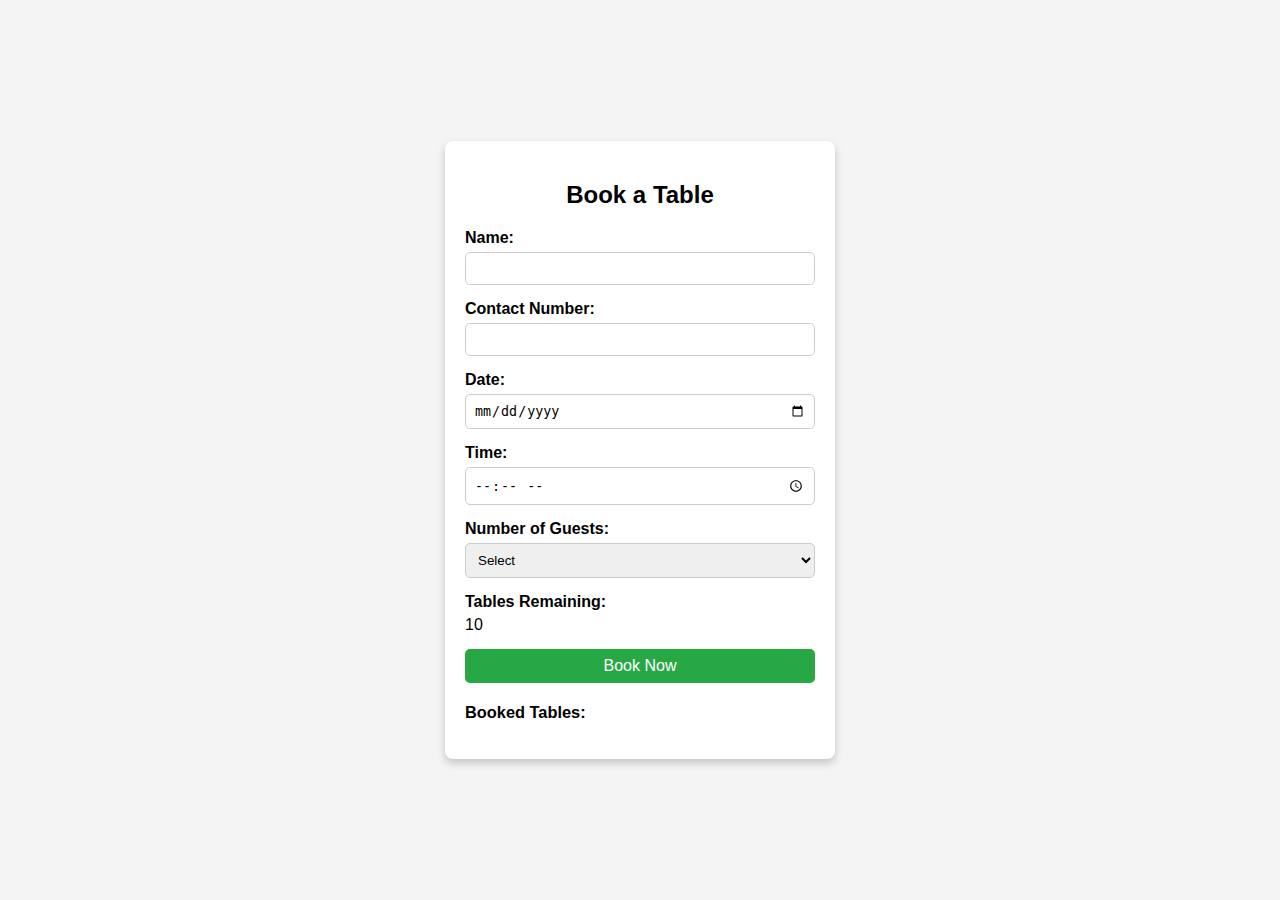
<file: book.html>
<!DOCTYPE html>
<html lang="en">
<head>
    <meta charset="UTF-8">
    <meta name="viewport" content="width=device-width, initial-scale=1.0">
    <title>Book a Table</title>
    <style>
        body {
            font-family: Arial, sans-serif;
            background-color: #f4f4f4;
            margin: 0;
            padding: 0;
            display: flex;
            justify-content: center;
            align-items: center;
            height: 100vh;
        }
        .form-container {
            background: #fff;
            padding: 20px;
            border-radius: 8px;
            box-shadow: 0 4px 8px rgba(0, 0, 0, 0.2);
            width: 350px;
        }
        .form-container h2 {
            text-align: center;
            margin-bottom: 20px;
        }
        .form-group {
            margin-bottom: 15px;
        }
        .form-group label {
            display: block;
            margin-bottom: 5px;
            font-weight: bold;
        }
        .form-group input, .form-group select, .form-group button {
            width: 100%;
            padding: 8px;
            box-sizing: border-box;
            border: 1px solid #ccc;
            border-radius: 5px;
        }
        .form-group button {
            background-color: #28a745;
            color: white;
            border: none;
            font-size: 16px;
            cursor: pointer;
        }
        .form-group button:hover {
            background-color: #218838;
        }
        .error {
            color: red;
            font-size: 12px;
            margin-top: 5px;
        }
        .booked-tables {
            margin-top: 20px;
            font-size: 14px;
        }
    </style>
</head>
<body>
    <div class="form-container">
        <h2>Book a Table</h2>
        <form id="bookingForm">
            <div class="form-group">
                <label for="name">Name:</label>
                <input type="text" id="name" name="name" required>
            </div>
            <div class="form-group">
                <label for="contact">Contact Number:</label>
                <input type="tel" id="contact" name="contact" required>
                <div id="contactError" class="error"></div>
            </div>
            <div class="form-group">
                <label for="date">Date:</label>
                <input type="date" id="date" name="date" required>
                <div id="dateError" class="error"></div>
            </div>
            <div class="form-group">
                <label for="time">Time:</label>
                <input type="time" id="time" name="time" required>
            </div>
            <div class="form-group">
                <label for="guests">Number of Guests:</label>
                <select id="guests" name="guests" required>
                    <option value="" disabled selected>Select</option>
                    <option value="1">Single</option>
                    <option value="2">Couple</option>
                    <option value="3-4">Friends</option>
                    <option value="5+">Family</option>
                </select>
            </div>
            <div class="form-group">
                <label>Tables Remaining:</label>
                <div id="tablesRemaining">10</div>
            </div>
            <div class="form-group">
                <button type="submit">Book Now</button>
            </div>
        </form>
        <div class="booked-tables">
            <h3>Booked Tables:</h3>
            <ul id="bookedTablesList"></ul>
        </div>
    </div>
    <script>
        let bookedTables = [];
        const maxTables = 10;

        document.getElementById('bookingForm').addEventListener('submit', function(event) {
            event.preventDefault();

            // Validate contact number
            const contact = document.getElementById('contact').value;
            const contactError = document.getElementById('contactError');
            if (contact.length !== 10 || isNaN(contact)) {
                contactError.textContent = 'Contact number must be 10 digits.';
                return;
            } else {
                contactError.textContent = '';
            }

            // Validate date
            const date = new Date(document.getElementById('date').value);
            const today = new Date();
            const dateError = document.getElementById('dateError');
            if (date < today.setHours(0, 0, 0, 0)) {
                dateError.textContent = 'Date cannot be in the past.';
                return;
            } else {
                dateError.textContent = '';
            }

            // Check available tables
            const tablesRemainingElement = document.getElementById('tablesRemaining');
            let tablesRemaining = parseInt(tablesRemainingElement.textContent);
            if (tablesRemaining > 0) {
                tablesRemaining -= 1;
                tablesRemainingElement.textContent = tablesRemaining;

                // Track booked table
                const tableNumber = maxTables - tablesRemaining;
                bookedTables.push(tableNumber);

                // Display booked table
                const bookedTablesList = document.getElementById('bookedTablesList');
                const newListItem = document.createElement('li');
                newListItem.textContent = `Table ${tableNumber} - ${document.getElementById('guests').value}`;
                bookedTablesList.appendChild(newListItem);

                alert(`Table ${tableNumber} booked successfully!`);
            } else {
                alert('No tables remaining for booking.');
            }
        });
    </script>
</body>
</html>
</file>
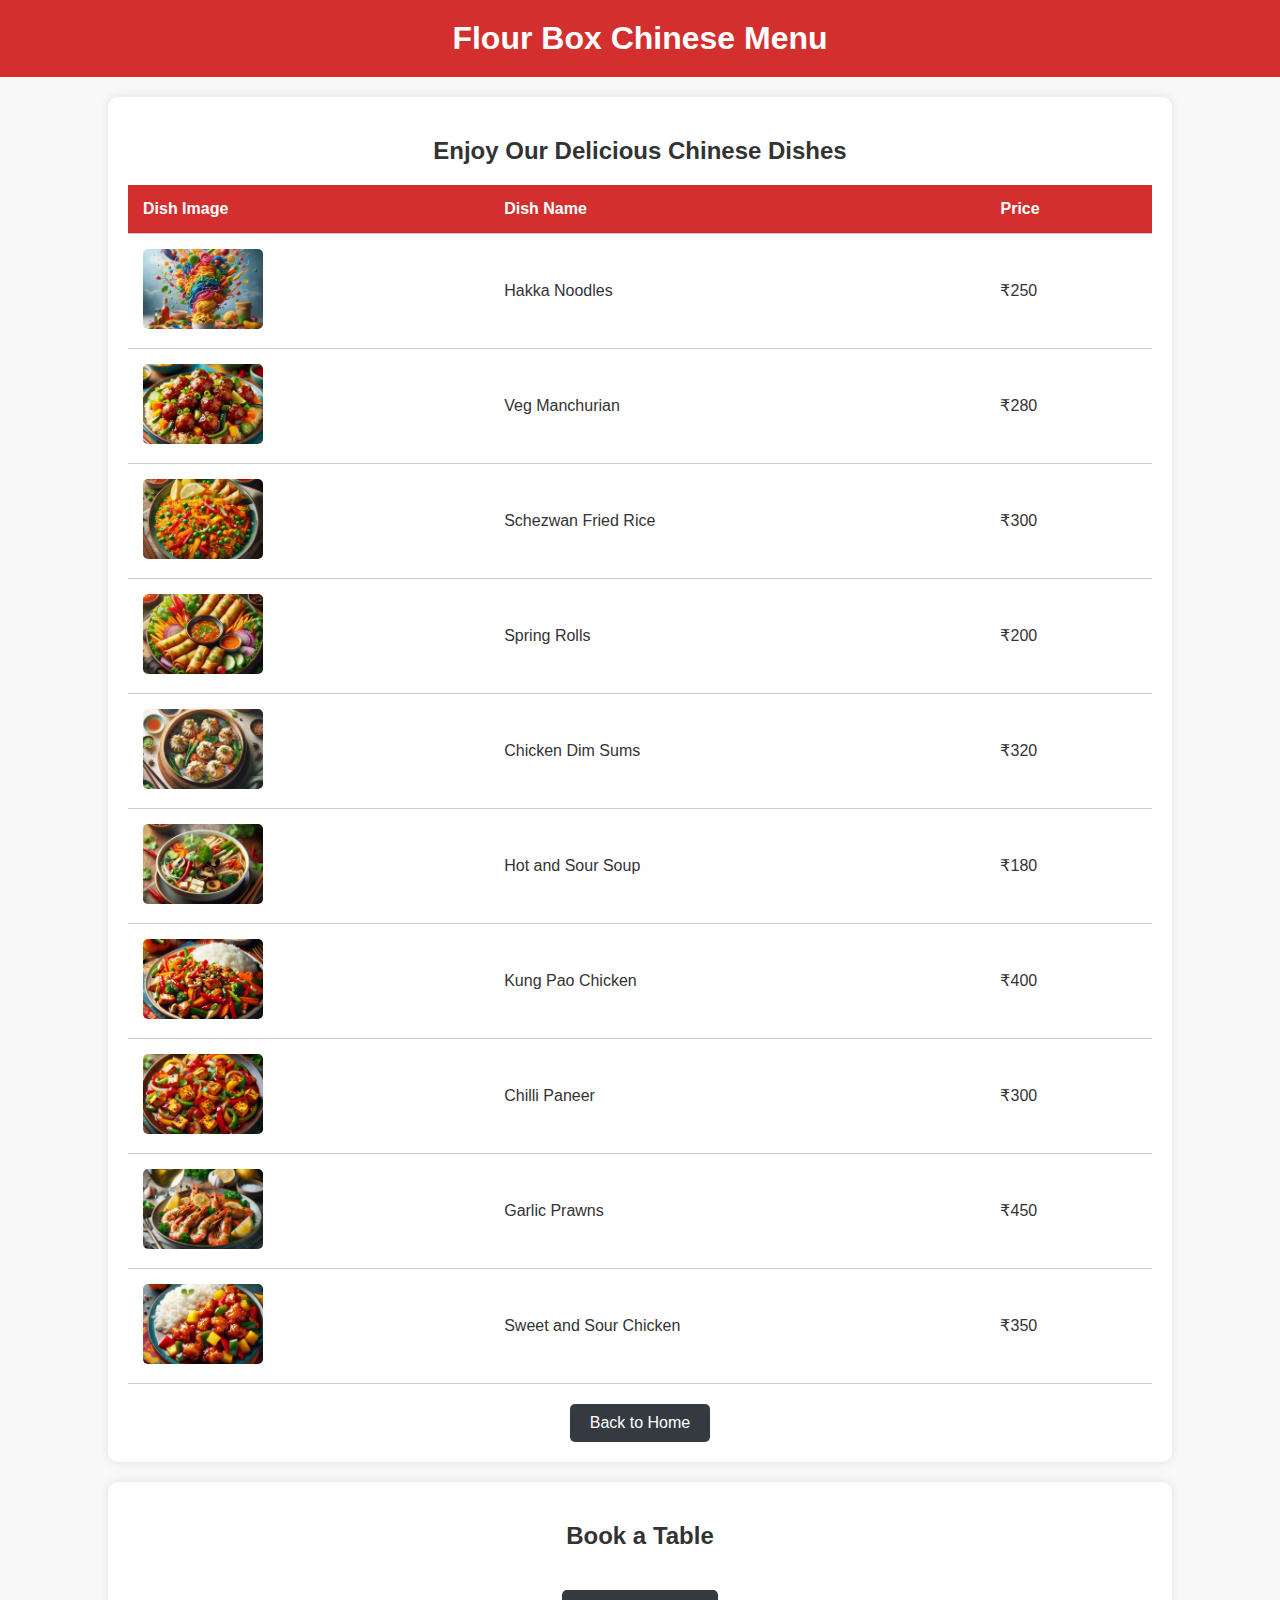
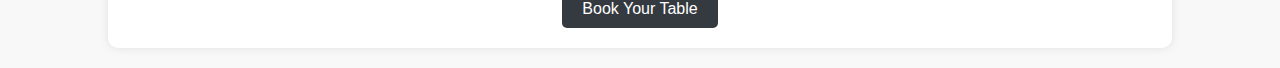
<file: flourBox.html>
<!DOCTYPE html>
<html lang="en">
<head>
    <meta charset="UTF-8">
    <meta name="viewport" content="width=device-width, initial-scale=1.0">
    <title>Flour Box Chinese Menu</title>
    <style>
        body {
            font-family: Arial, sans-serif;
            margin: 0;
            padding: 0;
            text-align: center;
            background-color: #f8f8f8;
        }
        header {
            background-color: #d32f2f;
            color: white;
            padding: 20px;
        }
        h1 {
            margin: 0;
        }
        section {
            width: 80%;
            margin: 20px auto;
            background-color: #fff;
            color: #333;
            padding: 20px;
            border-radius: 10px;
            box-shadow: 0 0 10px rgba(0, 0, 0, 0.1);
        }
        table {
            width: 100%;
            border-collapse: collapse;
            margin-top: 20px;
        }
        th, td {
            padding: 15px;
            text-align: left;
            border-bottom: 1px solid #ccc;
        }
        th {
            background-color: #d32f2f;
            color: white;
        }
        td img {
            width: 120px;
            height: 80px;
            object-fit: cover;
            border-radius: 5px;
        }
         .back-button, .booking-button {
            margin-top: 20px;
            display: inline-block;
            padding: 10px 20px;
            font-size: 16px;
            background-color: #343a40;
            color: white;
            text-decoration: none;
            border-radius: 5px;
            cursor: pointer;
        }
        .back-button:hover, .booking-button:hover {
            background-color: #212529;
        }    </style>
</head>
<body>
    <header>
        <h1>Flour Box Chinese Menu</h1>
    </header>
    <section>
        <h2>Enjoy Our Delicious Chinese Dishes</h2>
        <table>
            <thead>
                <tr>
                    <th>Dish Image</th>
                    <th>Dish Name</th>
                    <th>Price</th>
                </tr>
            </thead>
            <tbody>
                <tr>
                    <td><img src="Hakka Noodles.png" alt="Hakka Noodles"></td>
                    <td>Hakka Noodles</td>
                    <td>₹250</td>
                </tr>
                <tr>
                    <td><img src="Veg Manchurian.png" alt="Veg Manchurian"></td>
                    <td>Veg Manchurian</td>
                    <td>₹280</td>
                </tr>
                <tr>
                    <td><img src="Schezwan Fried Rice.png" alt="Schezwan Fried Rice"></td>
                    <td>Schezwan Fried Rice</td>
                    <td>₹300</td>
                </tr>
                <tr>
                    <td><img src="Spring Rolls.png" alt="Spring Rolls"></td>
                    <td>Spring Rolls</td>
                    <td>₹200</td>
                </tr>
                <tr>
                    <td><img src="Chicken Dim Sums.png" alt="Chicken Dim Sums"></td>
                    <td>Chicken Dim Sums</td>
                    <td>₹320</td>
                </tr>
                <tr>
                    <td><img src="Hot and Sour Soup.png" alt="Hot and Sour Soup"></td>
                    <td>Hot and Sour Soup</td>
                    <td>₹180</td>
                </tr>
                <tr>
                    <td><img src="Kung Pao Chicken.png" alt="Kung Pao Chicken"></td>
                    <td>Kung Pao Chicken</td>
                    <td>₹400</td>
                </tr>
                <tr>
                    <td><img src="Chilli Paneer.png" alt="Chilli Paneer"></td>
                    <td>Chilli Paneer</td>
                    <td>₹300</td>
                </tr>
                <tr>
                    <td><img src="Garlic Prawns.png" alt="Garlic Prawns"></td>
                    <td>Garlic Prawns</td>
                    <td>₹450</td>
                </tr>
                <tr>
                    <td><img src="Sweet and Sour Chicken.png" alt="Sweet and Sour Chicken"></td>
                    <td>Sweet and Sour Chicken</td>
                    <td>₹350</td>
                </tr>
            </tbody>
        </table>
        <a href="Zomato.html" class="back-button">Back to Home</a>
    </section>
 <section>
        <h2>Book a Table</h2>
        <a href="book.html" class="booking-button">Book Your Table</a>
    </section>

</body>
</html>
</file>
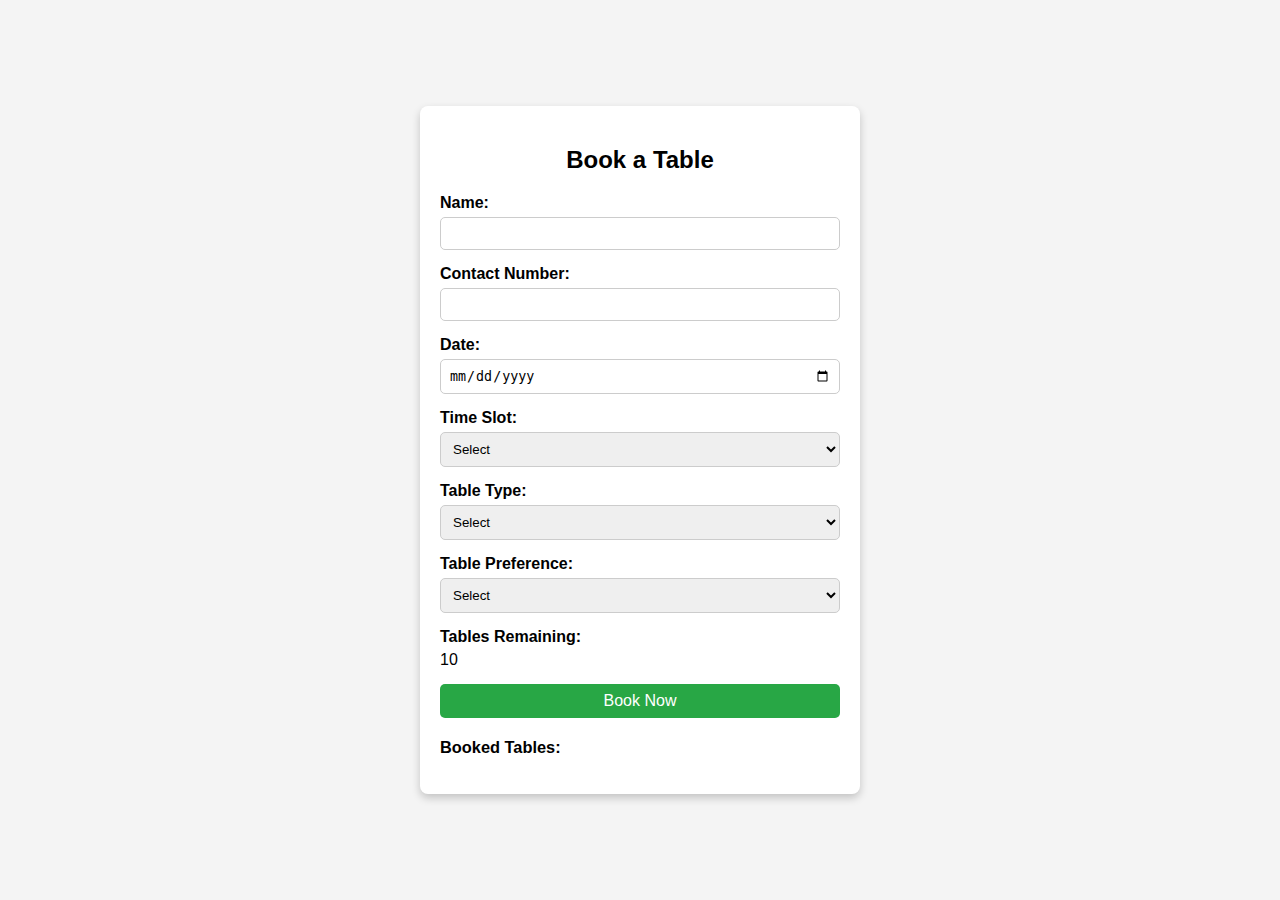
<file: frontend.html>
<!DOCTYPE html>
<html lang="en">
<head>
    <meta charset="UTF-8">
    <meta name="viewport" content="width=device-width, initial-scale=1.0">
    <title>Book a Table</title>
    <style>
        body {
            font-family: Arial, sans-serif;
            background-color: #f4f4f4;
            margin: 0;
            padding: 0;
            display: flex;
            justify-content: center;
            align-items: center;
            height: 100vh;
        }
        .form-container {
            background: #fff;
            padding: 20px;
            border-radius: 8px;
            box-shadow: 0 4px 8px rgba(0, 0, 0, 0.2);
            width: 400px;
        }
        .form-container h2 {
            text-align: center;
            margin-bottom: 20px;
        }
        .form-group {
            margin-bottom: 15px;
        }
        .form-group label {
            display: block;
            margin-bottom: 5px;
            font-weight: bold;
        }
        .form-group input, .form-group select, .form-group button {
            width: 100%;
            padding: 8px;
            box-sizing: border-box;
            border: 1px solid #ccc;
            border-radius: 5px;
        }
        .form-group button {
            background-color: #28a745;
            color: white;
            border: none;
            font-size: 16px;
            cursor: pointer;
        }
        .form-group button:hover {
            background-color: #218838;
        }
        .error {
            color: red;
            font-size: 12px;
            margin-top: 5px;
        }
        .booked-tables {
            margin-top: 20px;
            font-size: 14px;
        }
    </style>
</head>
<body>
    <div class="form-container">
        <h2>Book a Table</h2>
        <form id="bookingForm">
            <div class="form-group">
                <label for="name">Name:</label>
                <input type="text" id="name" name="name" required>
            </div>
            <div class="form-group">
                <label for="contact">Contact Number:</label>
                <input type="tel" id="contact" name="contact" required>
                <div id="contactError" class="error"></div>
            </div>
            <div class="form-group">
                <label for="date">Date:</label>
                <input type="date" id="date" name="date" required>
                <div id="dateError" class="error"></div>
            </div>
            <div class="form-group">
                <label for="timeSlot">Time Slot:</label>
                <select id="timeSlot" name="timeSlot" required>
                    <option value="" disabled selected>Select</option>
                    <option value="12:00 PM - 1:00 PM">12:00 PM - 1:00 PM</option>
                    <option value="1:00 PM - 2:00 PM">1:00 PM - 2:00 PM</option>
                    <option value="2:00 PM - 3:00 PM">2:00 PM - 3:00 PM</option>
                    <option value="3:00 PM - 4:00 PM">3:00 PM - 4:00 PM</option>
                    <option value="6:00 PM - 7:00 PM">6:00 PM - 7:00 PM</option>
                    <option value="7:00 PM - 8:00 PM">7:00 PM - 8:00 PM</option>
                    <option value="8:00 PM - 9:00 PM">8:00 PM - 9:00 PM</option>
                </select>
            </div>
            <div class="form-group">
                <label for="tableType">Table Type:</label>
                <select id="tableType" name="tableType" required>
                    <option value="" disabled selected>Select</option>
                    <option value="Single">Single</option>
                    <option value="Couple">Couple</option>
                    <option value="Family">Family</option>
                    <option value="Friends">Friends</option>
                </select>
            </div>
            <div class="form-group">
                <label for="preference">Table Preference:</label>
                <select id="preference" name="preference" required>
                    <option value="" disabled selected>Select</option>
                    <option value="Outdoor">Outdoor</option>
                    <option value="Indoor">Indoor</option>
                    <option value="Window">Window</option>
                </select>
            </div>
            <div class="form-group">
                <label>Tables Remaining:</label>
                <div id="tablesRemaining">10</div>
            </div>
            <div class="form-group">
                <button type="submit">Book Now</button>
            </div>
        </form>
        <div class="booked-tables">
            <h3>Booked Tables:</h3>
            <ul id="bookedTablesList"></ul>
        </div>
    </div>
    <script>
        let bookedTables = [];
        const maxTables = 10;

        document.getElementById('bookingForm').addEventListener('submit', function(event) {
            event.preventDefault();

            // Validate contact number
            const contact = document.getElementById('contact').value;
            const contactError = document.getElementById('contactError');
            if (contact.length !== 10 || isNaN(contact)) {
                contactError.textContent = 'Contact number must be 10 digits.';
                return;
            } else {
                contactError.textContent = '';
            }

            // Validate date
            const date = new Date(document.getElementById('date').value);
            const today = new Date();
            const dateError = document.getElementById('dateError');
            if (date < today.setHours(0, 0, 0, 0)) {
                dateError.textContent = 'Date cannot be in the past.';
                return;
            } else {
                dateError.textContent = '';
            }

            // Check available tables
            const tablesRemainingElement = document.getElementById('tablesRemaining');
            let tablesRemaining = parseInt(tablesRemainingElement.textContent);
            if (tablesRemaining > 0) {
                tablesRemaining -= 1;
                tablesRemainingElement.textContent = tablesRemaining;

                // Track booked table
                const tableNumber = maxTables - tablesRemaining;
                bookedTables.push(tableNumber);

                // Display booked table
                const bookedTablesList = document.getElementById('bookedTablesList');
                const newListItem = document.createElement('li');
                newListItem.textContent = `Table ${tableNumber} - Type: ${document.getElementById('tableType').value}, Preference: ${document.getElementById('preference').value} (${document.getElementById('timeSlot').value})`;
                bookedTablesList.appendChild(newListItem);

                alert(`Table ${tableNumber} booked successfully!`);
            } else {
                alert('No tables remaining for booking.');
            }
        });
    </script>
</body>
</html>
</file>
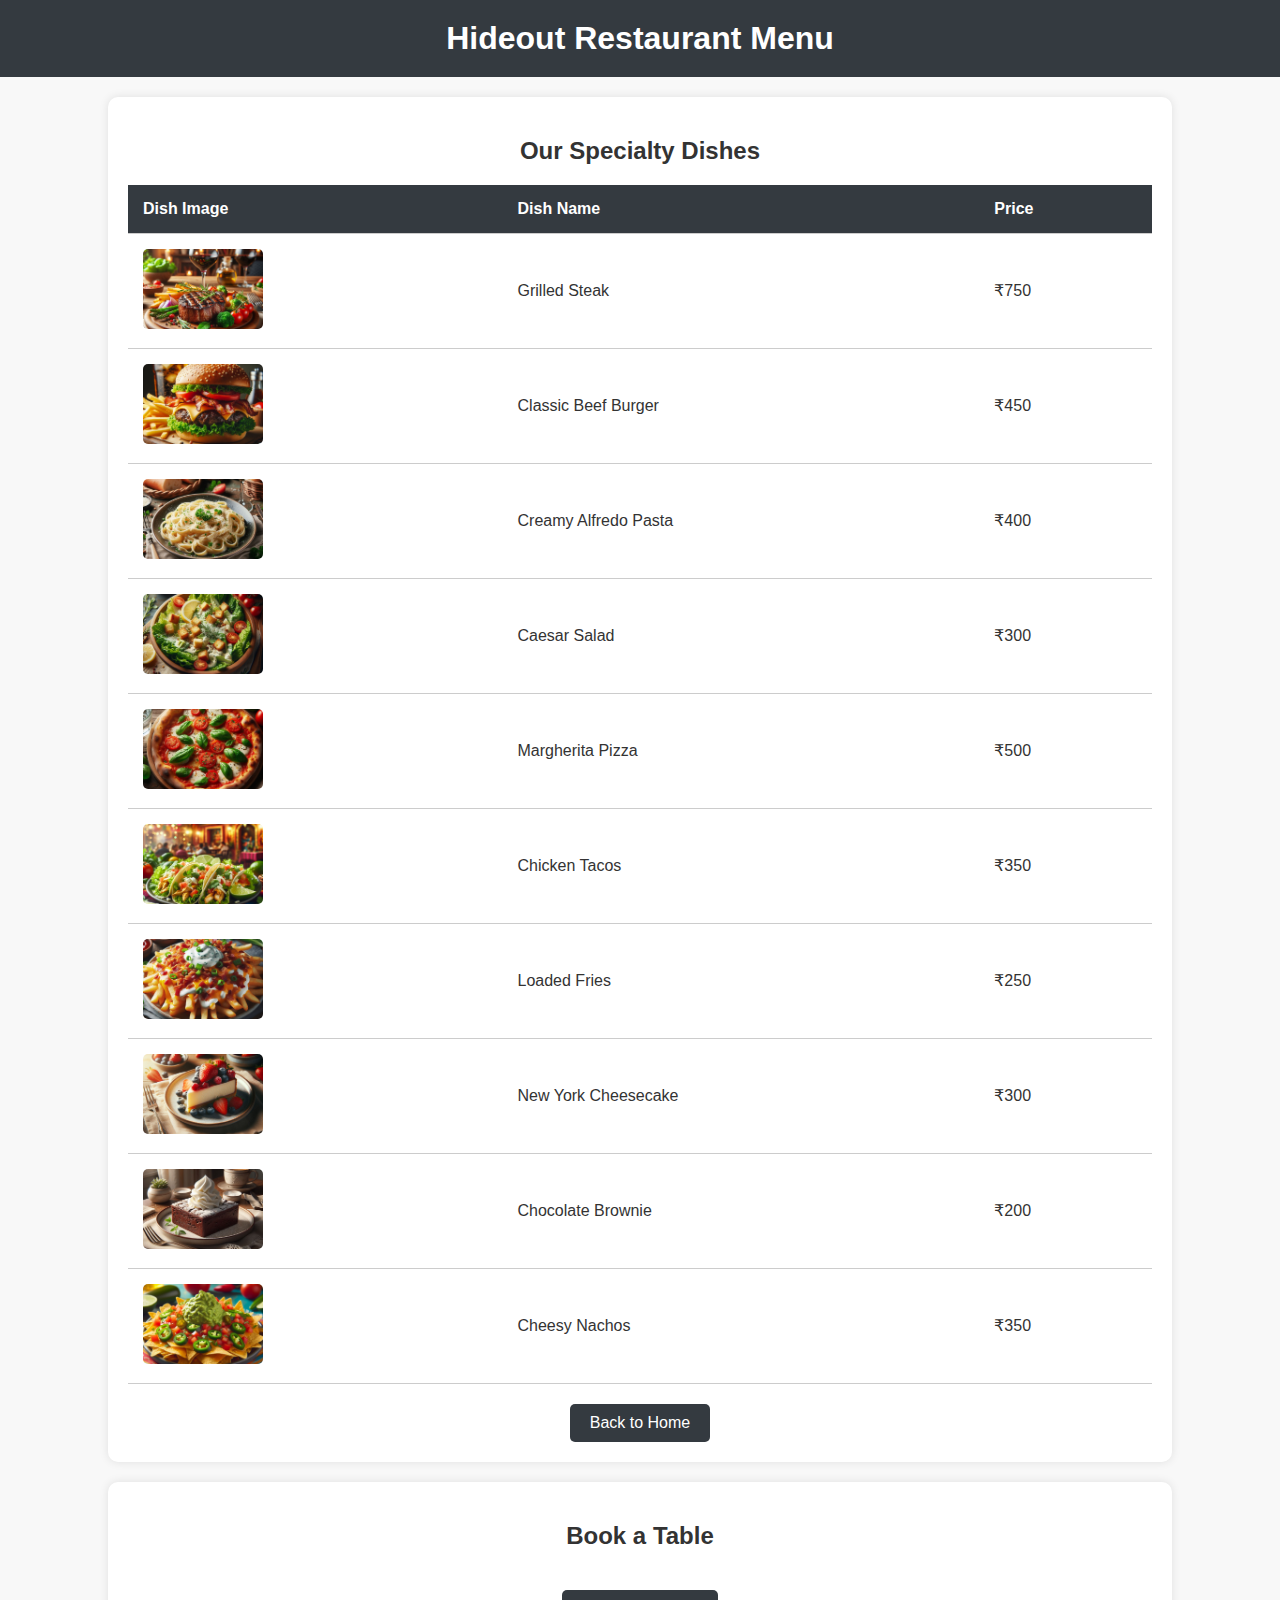
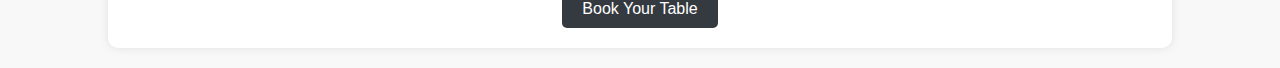
<file: Hideout.html>
<!DOCTYPE html>
<html lang="en">
<head>
    <meta charset="UTF-8">
    <meta name="viewport" content="width=device-width, initial-scale=1.0">
    <title>Hideout Restaurant Menu</title>
    <style>
        body {
            font-family: Arial, sans-serif;
            margin: 0;
            padding: 0;
            text-align: center;
            background-color: #f8f8f8;
        }
        header {
            background-color: #343a40;
            color: white;
            padding: 20px;
        }
        h1 {
            margin: 0;
        }
        section {
            width: 80%;
            margin: 20px auto;
            background-color: #fff;
            color: #333;
            padding: 20px;
            border-radius: 10px;
            box-shadow: 0 0 10px rgba(0, 0, 0, 0.1);
        }
        table {
            width: 100%;
            border-collapse: collapse;
            margin-top: 20px;
        }
        th, td {
            padding: 15px;
            text-align: left;
            border-bottom: 1px solid #ccc;
        }
        th {
            background-color: #343a40;
            color: white;
        }
        td img {
            width: 120px;
            height: 80px;
            object-fit: cover;
            border-radius: 5px;
        }
        .back-button, .booking-button {
            margin-top: 20px;
            display: inline-block;
            padding: 10px 20px;
            font-size: 16px;
            background-color: #343a40;
            color: white;
            text-decoration: none;
            border-radius: 5px;
            cursor: pointer;
        }
        .back-button:hover, .booking-button:hover {
            background-color: #212529;
        }
    </style>
</head>
<body>
    <header>
        <h1>Hideout Restaurant Menu</h1>
    </header>
    <section>
        <h2>Our Specialty Dishes</h2>
        <table>
            <thead>
                <tr>
                    <th>Dish Image</th>
                    <th>Dish Name</th>
                    <th>Price</th>
                </tr>
            </thead>
            <tbody>
                <tr>
                    <td><img src="Grilled Steak.png" alt="Grilled Steak"></td>
                    <td>Grilled Steak</td>
                    <td>₹750</td>
                </tr>
                <tr>
                    <td><img src="Beef Burger.png" alt="Classic Beef Burger"></td>
                    <td>Classic Beef Burger</td>
                    <td>₹450</td>
                </tr>
                <tr>
                    <td><img src="Creamy Alfredo Pasta.png" alt="Creamy Alfredo Pasta"></td>
                    <td>Creamy Alfredo Pasta</td>
                    <td>₹400</td>
                </tr>
                <tr>
                    <td><img src="Caesar Salad.png" alt="Caesar Salad"></td>
                    <td>Caesar Salad</td>
                    <td>₹300</td>
                </tr>
                <tr>
                    <td><img src="Margherita Pizza.png" alt="Margherita Pizza"></td>
                    <td>Margherita Pizza</td>
                    <td>₹500</td>
                </tr>
                <tr>
                    <td><img src="Chicken Tacos.png" alt="Chicken Tacos"></td>
                    <td>Chicken Tacos</td>
                    <td>₹350</td>
                </tr>
                <tr>
                    <td><img src="Loaded Fries.png" alt="Loaded Fries"></td>
                    <td>Loaded Fries</td>
                    <td>₹250</td>
                </tr>
                <tr>
                    <td><img src="Cheesecake.png" alt="New York Cheesecake"></td>
                    <td>New York Cheesecake</td>
                    <td>₹300</td>
                </tr>
                <tr>
                    <td><img src="Chocolate Brownie.png" alt="Chocolate Brownie"></td>
                    <td>Chocolate Brownie</td>
                    <td>₹200</td>
                </tr>
                <tr>
                    <td><img src="Cheesy Nachos.png" alt="Cheesy Nachos"></td>
                    <td>Cheesy Nachos</td>
                    <td>₹350</td>
                </tr>
            </tbody>
        </table>
        <a href="Zomato.html" class="back-button">Back to Home</a>
    </section>
    <section>
        <h2>Book a Table</h2>
        <a href="frontend.html" class="booking-button">Book Your Table</a>
    </section>
</body>
</html>
</file>
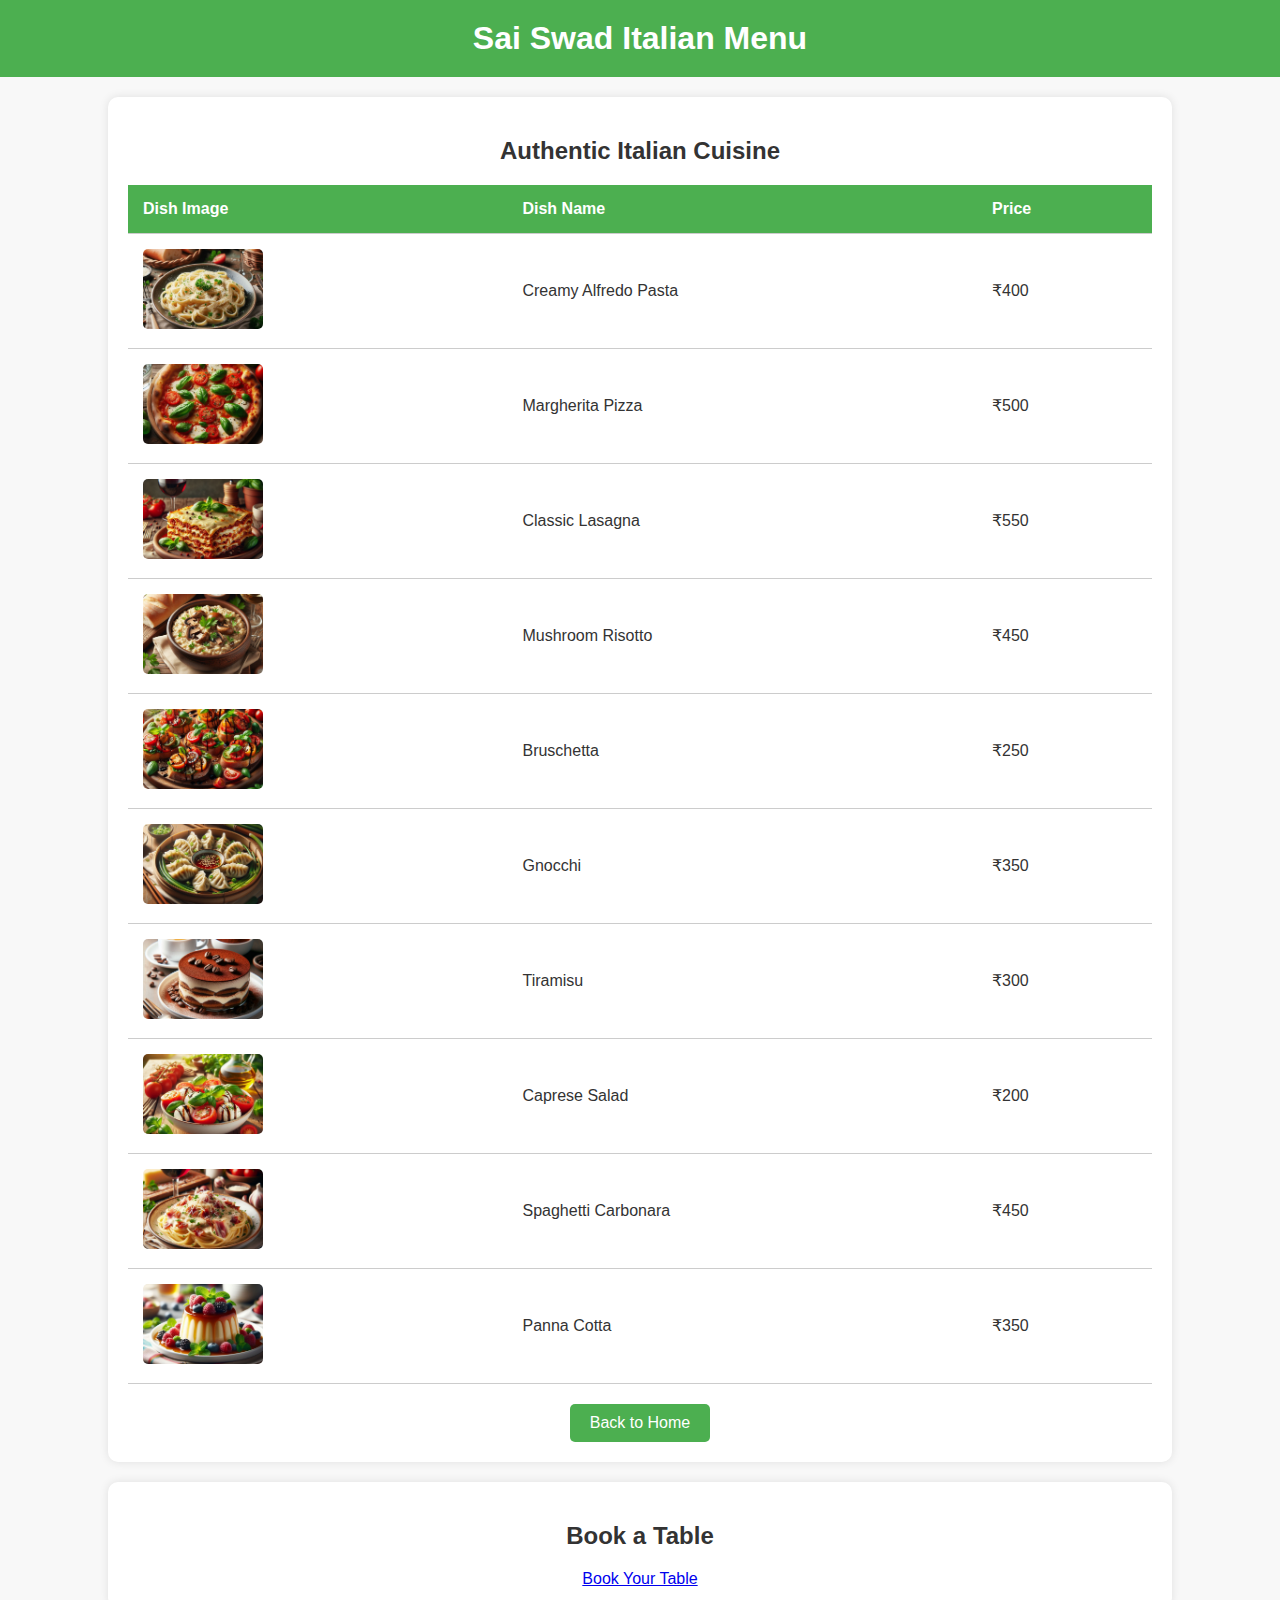
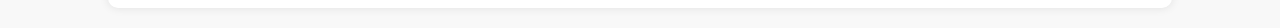
<file: Saiswad.html>
<!DOCTYPE html>
<html lang="en">
<head>
    <meta charset="UTF-8">
    <meta name="viewport" content="width=device-width, initial-scale=1.0">
    <title>Sai Swad Italian Menu</title>
    <style>
        body {
            font-family: Arial, sans-serif;
            margin: 0;
            padding: 0;
            text-align: center;
            background-color: #f8f8f8;
        }
        header {
            background-color: #4caf50;
            color: white;
            padding: 20px;
        }
        h1 {
            margin: 0;
        }
        section {
            width: 80%;
            margin: 20px auto;
            background-color: #fff;
            color: #333;
            padding: 20px;
            border-radius: 10px;
            box-shadow: 0 0 10px rgba(0, 0, 0, 0.1);
        }
        table {
            width: 100%;
            border-collapse: collapse;
            margin-top: 20px;
        }
        th, td {
            padding: 15px;
            text-align: left;
            border-bottom: 1px solid #ccc;
        }
        th {
            background-color: #4caf50;
            color: white;
        }
        td img {
            width: 120px;
            height: 80px;
            object-fit: cover;
            border-radius: 5px;
        }
        .back-button {
            margin-top: 20px;
            display: inline-block;
            padding: 10px 20px;
            font-size: 16px;
            background-color: #4caf50;
            color: white;
            text-decoration: none;
            border-radius: 5px;
            cursor: pointer;
        }
        .back-button:hover {
            background-color: #388e3c;
        }
    </style>
</head>
<body>
    <header>
        <h1>Sai Swad Italian Menu</h1>
    </header>
    <section>
        <h2>Authentic Italian Cuisine</h2>
        <table>
            <thead>
                <tr>
                    <th>Dish Image</th>
                    <th>Dish Name</th>
                    <th>Price</th>
                </tr>
            </thead>
            <tbody>
                <tr>
                    <td><img src="Creamy Alfredo Pasta.png" alt="Creamy Alfredo Pasta"></td>
                    <td>Creamy Alfredo Pasta</td>
                    <td>₹400</td>
                </tr>
                <tr>
                    <td><img src="Margherita Pizza.png" alt="Margherita Pizza"></td>
                    <td>Margherita Pizza</td>
                    <td>₹500</td>
                </tr>
                <tr>
                    <td><img src="Classic Lasagna.png" alt="Classic Lasagna"></td>
                    <td>Classic Lasagna</td>
                    <td>₹550</td>
                </tr>
                <tr>
                    <td><img src="Mushroom Risotto.png" alt="Mushroom Risotto"></td>
                    <td>Mushroom Risotto</td>
                    <td>₹450</td>
                </tr>
                <tr>
                    <td><img src="Bruschetta.png" alt="Bruschetta"></td>
                    <td>Bruschetta</td>
                    <td>₹250</td>
                </tr>
                <tr>
                    <td><img src="Gnocchi.png" alt="Gnocchi"></td>
                    <td>Gnocchi</td>
                    <td>₹350</td>
                </tr>
                <tr>
                    <td><img src="Tiramisu.png" alt="Tiramisu"></td>
                    <td>Tiramisu</td>
                    <td>₹300</td>
                </tr>
                <tr>
                    <td><img src="Caprese Salad.png" alt="Caprese Salad"></td>
                    <td>Caprese Salad</td>
                    <td>₹200</td>
                </tr>
                <tr>
                    <td><img src="Spaghetti Carbonara.png" alt="Spaghetti Carbonara"></td>
                    <td>Spaghetti Carbonara</td>
                    <td>₹450</td>
                </tr>
                <tr>
                    <td><img src="Panna Cotta.png" alt="Panna Cotta"></td>
                    <td>Panna Cotta</td>
                    <td>₹350</td>
                </tr>
            </tbody>
        </table>
        <a href="Zomato.html" class="back-button">Back to Home</a>
    </section>
 <section>
        <h2>Book a Table</h2>
        <a href="book.html" class="booking-button">Book Your Table</a>
    </section>

</body>
</html>
</file>
